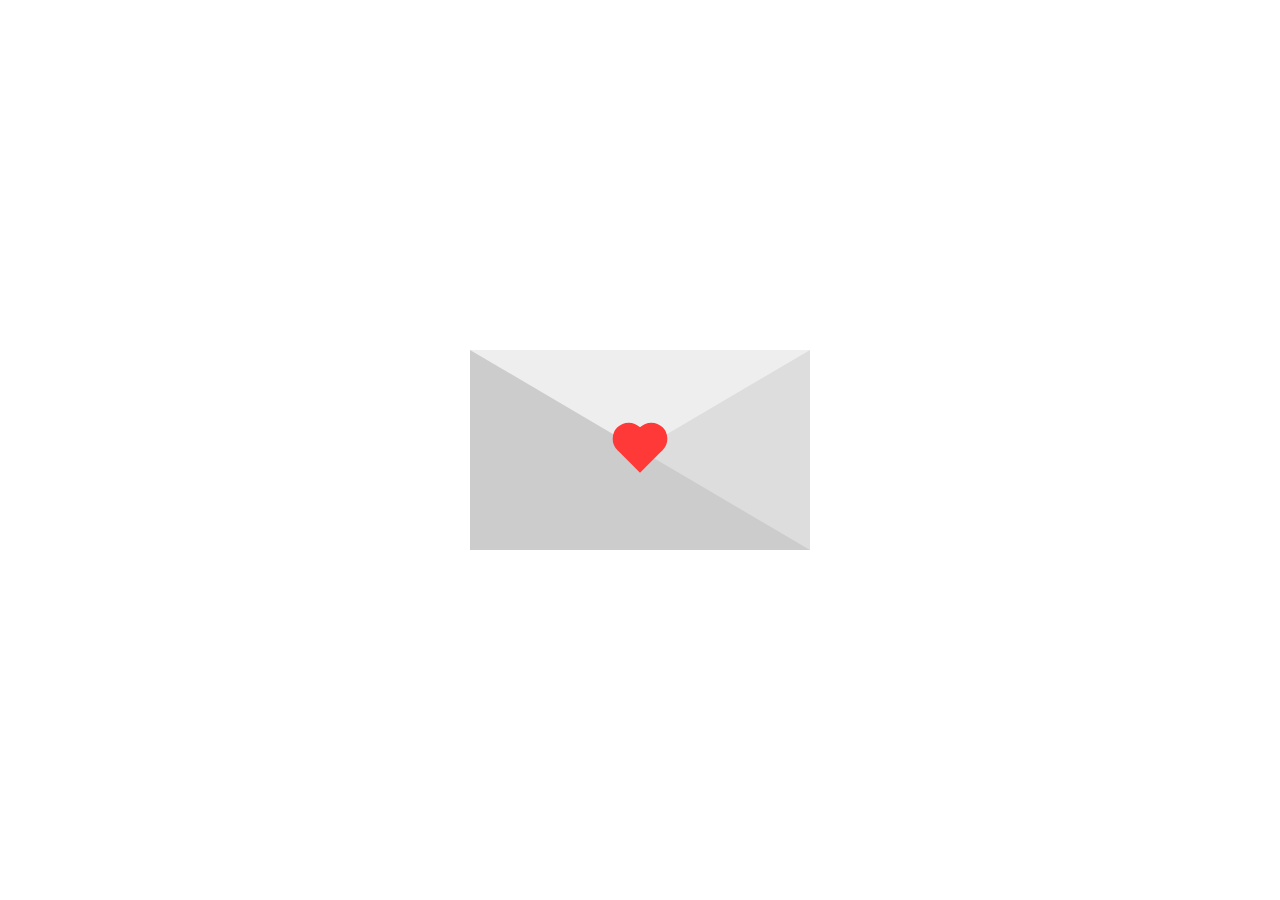
<file: index.htm>
<!DOCTYPE html>
<html lang="en">
<head>
  <meta charset="UTF-8">
  <meta http-equiv="X-UA-Compatible" content="IE=edge">
  <meta name="viewport" content="width=device-width, initial-scale=1.0">
  <link rel="stylesheet" href="style.css">
  <title>Document</title>
</head>
<body>
  <div class="card">
    <div class="heart"></div>
  </div>
</body>
</html>
</file>
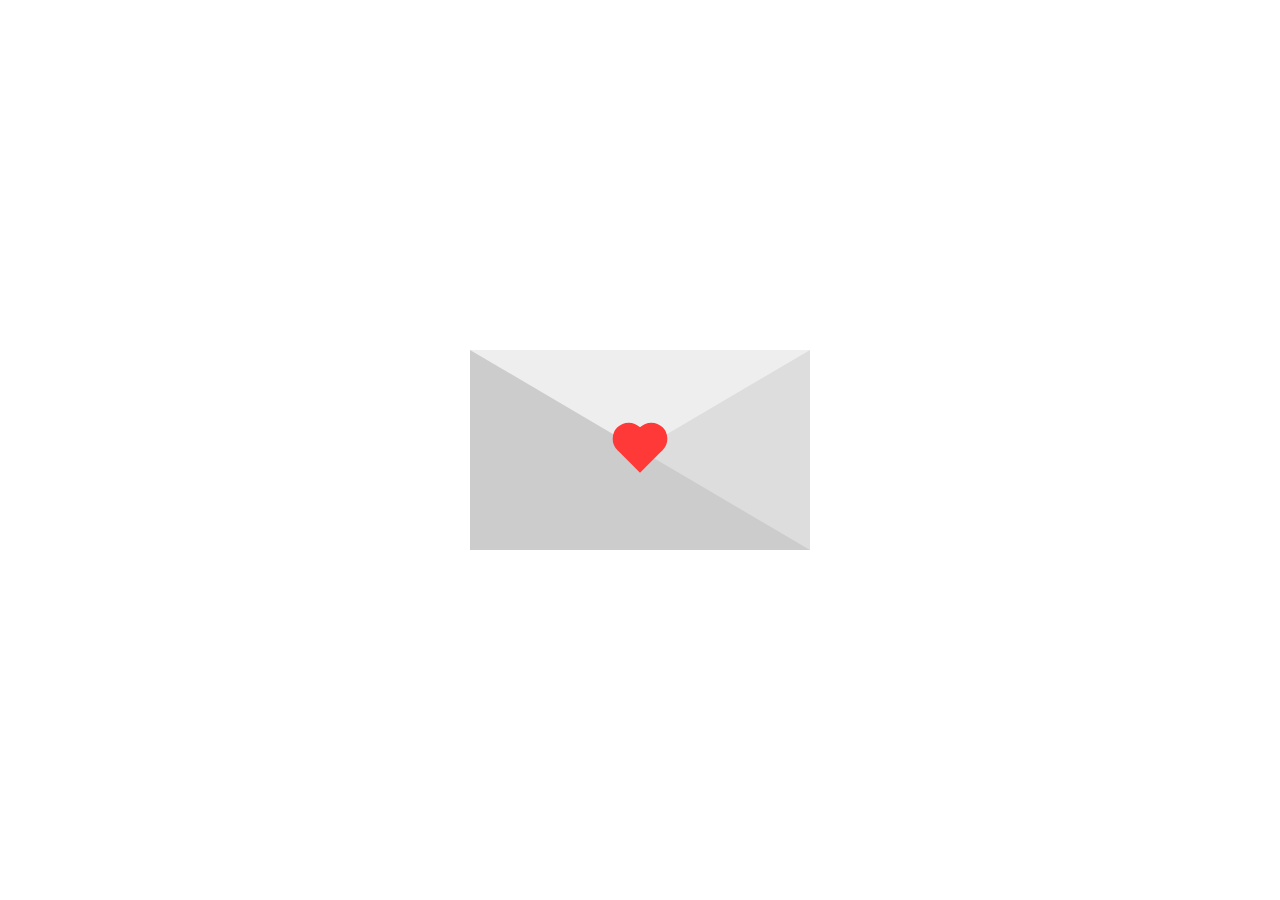
<file: index.html>
<!DOCTYPE html>
<html lang="en">
<head>
  <meta charset="UTF-8">
  <meta http-equiv="X-UA-Compatible" content="IE=edge">
  <meta name="viewport" content="width=device-width, initial-scale=1.0">
  <link rel="stylesheet" href="style.css">
  <title>Document</title>
</head>
<body>
  <div class="card">
    <div class="heart"></div>
  </div>
</body>
</html>
</file>
<file: style.css>
body {
  align-items: center;
  display: flex;
  height: 100vh;
  justify-content: center;
  margin: 0;
  padding: 0;
}

.card {
  border-bottom: 100px solid #ccc;
  border-left: 170px solid #ccc;
  border-right: 170px solid #ddd;
  border-top: 100px solid #eee;
  height: 0;
  width: 0;
}

.heart {
  background-color: #ff3838;
  height: 32px;
  transform: translate(-50%, -50%) rotate(45deg);
  width: 32px;
  animation: heartbeat 1.4s linear infinite;
}

.heart::before{
  background-color: #ff3838;
  border-radius: 50%;
  content: "";
  height: 100%;
  left: 0;
  position: absolute;
  top: 0;
  transform: translateY(-50%);
  width: 100%;
}

.heart::after{
  background-color: #ff3838;
  border-radius: 50%;
  content: "";
  height: 100%;
  left: 0;
  position: absolute;
  top: 0;
  transform: translateX(-50%);
  width: 100%;
}

@keyframes heartbeat {
  0% { transform: translate(-50%, -50%) rotate(45deg) scale(1); }
  25% { transform: translate(-50%, -50%) rotate(45deg) scale(1); }
  30% { transform: translate(-50%, -50%) rotate(45deg) scale(1.4); }
  50% { transform: translate(-50%, -50%) rotate(45deg) scale(1.2); }
  70% { transform: translate(-50%, -50%) rotate(45deg) scale(1.4); }
  100% { transform: translate(-50%, -50%) rotate(45deg) scale(1); }
}
</file>
